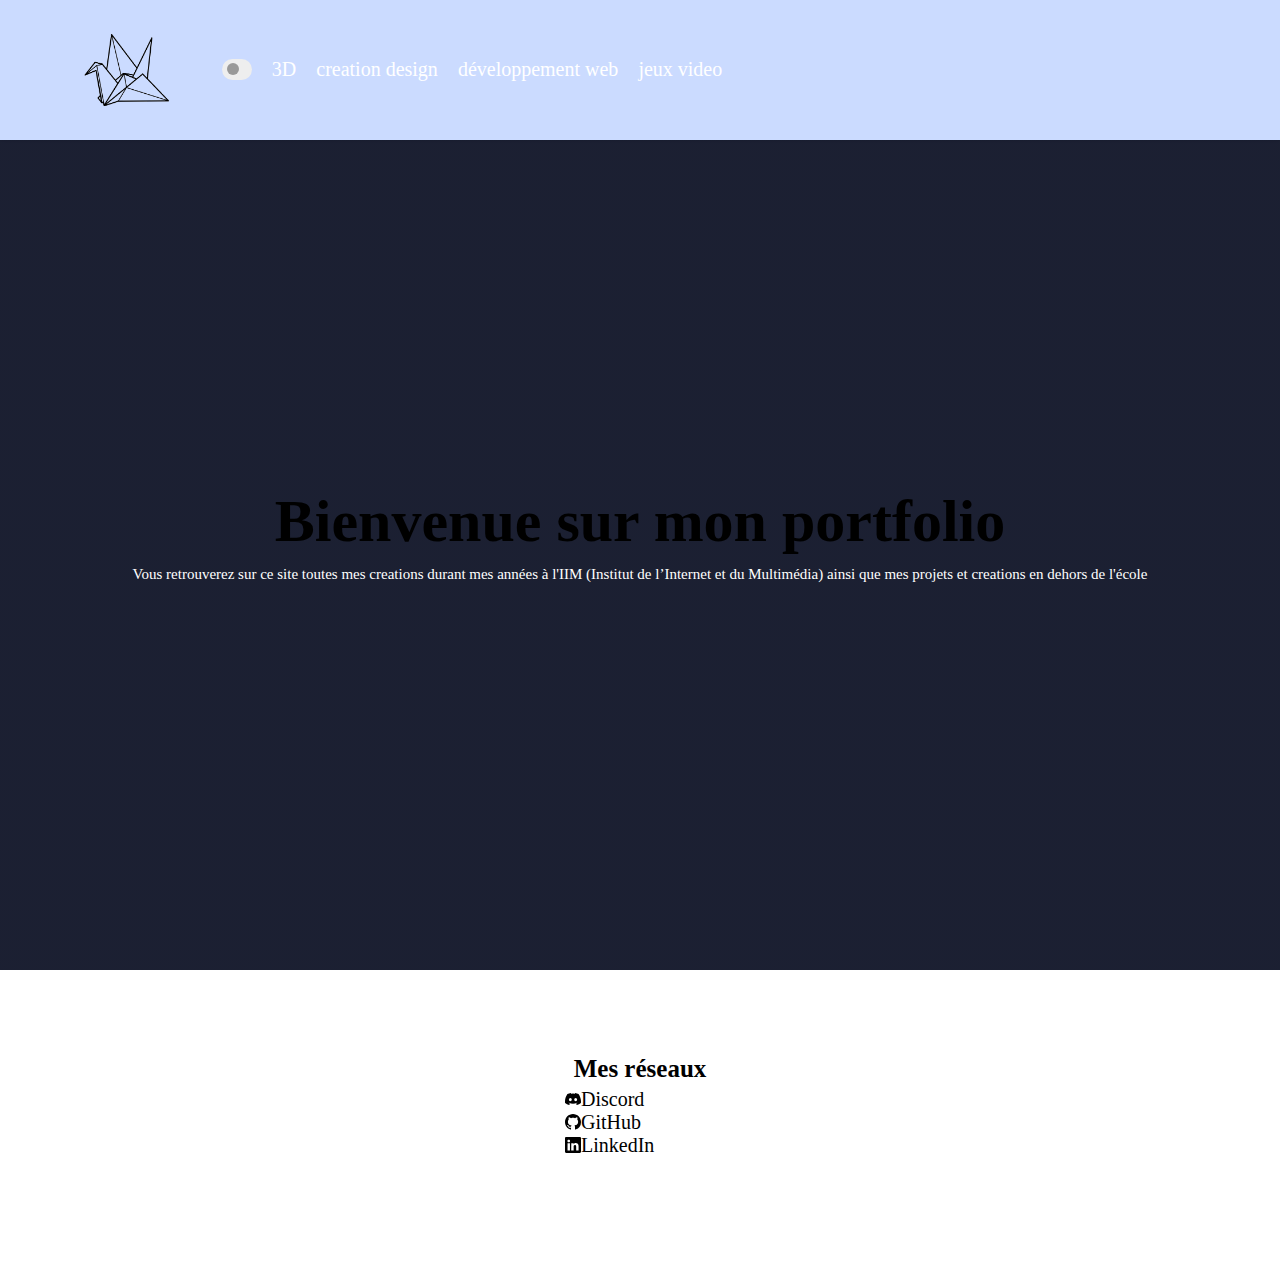
<file: index.html>
<!DOCTYPE html>

<html lang = "fr">
    <head>
        <title>Portfolio</title>
        <meta charset = "UTF-8">
        <meta http-equiv = "X-UA-Compatible" content = "IE = edge">
        <meta name = "viewport" content = "width = device-width, initial-scale = 1.0">
        <!-- CSS only -->
        <link href = "https://cdn.jsdelivr.net/npm/bootstrap@5.2.2/dist/css/bootstrap.min.css" rel = "stylesheet" integrity = "sha384-Zenh87qX5JnK2Jl0vWa8Ck2rdkQ2Bzep5IDxbcnCeuOxjzrPF/et3URy9Bv1WTRi" crossorigin = "anonymous">
        <link href = "style.css" rel = "stylesheet" type = "text/css" />
    </head>

    <body class="light-theme">
        <header>
          <nav>
            <a href="index.html">
                <img src="images/logo.png">
            </a>

            <ul>
              <li>
                <label class="switch">
                  <i class="fas fa-adjust"></i>
                  <div>
                    <input type="checkbox" />
                    <span class="slider round"></span>
                  </div>
                </label>
                </li>
                <li><a href = "3d.html">3D</a></li>
                <li><a href = "creaDesign.html">creation design</a></li>
                <li><a href = "devWeb.html">développement web</a></li>
                <li><a href = "jeuxVideo.html">jeux video</a></li>
            </ul>
          </nav>
        </header>
        <main>
            <div class = "text-box">
                <h1>Bienvenue sur mon portfolio</h1>
                <p>Vous retrouverez sur ce site toutes mes creations durant mes années à l'IIM (Institut de l’Internet et du Multimédia) ainsi que mes projets et creations en dehors de l'école </p>
            </div>
        </main>

        <section class = "footer">
            <div class = "footer-content">
                <div class = "bloc footer-medias">
                    <h3>Mes réseaux</h3>
                    <ul class = "list-medias">
                        <li>
                            <a href = "">
                                <svg xmlns = "http://www.w3.org/2000/svg" width = "16" height = "16" fill = "currentColor" class = "bi bi-discord" viewBox = "0 0 16 16">
                                    <path d = "M13.545 2.907a13.227 13.227 0 0 0-3.257-1.011.05.05 0 0 0-.052.025c-.141.25-.297.577-.406.833a12.19 12.19 0 0 0-3.658 0 8.258 8.258 0 0 0-.412-.833.051.051 0 0 0-.052-.025c-1.125.194-2.22.534-3.257 1.011a.041.041 0 0 0-.021.018C.356 6.024-.213 9.047.066 12.032c.001.014.01.028.021.037a13.276 13.276 0 0 0 3.995 2.02.05.05 0 0 0 .056-.019c.308-.42.582-.863.818-1.329a.05.05 0 0 0-.01-.059.051.051 0 0 0-.018-.011 8.875 8.875 0 0 1-1.248-.595.05.05 0 0 1-.02-.066.051.051 0 0 1 .015-.019c.084-.063.168-.129.248-.195a.05.05 0 0 1 .051-.007c2.619 1.196 5.454 1.196 8.041 0a.052.052 0 0 1 .053.007c.08.066.164.132.248.195a.051.051 0 0 1-.004.085 8.254 8.254 0 0 1-1.249.594.05.05 0 0 0-.03.03.052.052 0 0 0 .003.041c.24.465.515.909.817 1.329a.05.05 0 0 0 .056.019 13.235 13.235 0 0 0 4.001-2.02.049.049 0 0 0 .021-.037c.334-3.451-.559-6.449-2.366-9.106a.034.034 0 0 0-.02-.019Zm-8.198 7.307c-.789 0-1.438-.724-1.438-1.612 0-.889.637-1.613 1.438-1.613.807 0 1.45.73 1.438 1.613 0 .888-.637 1.612-1.438 1.612Zm5.316 0c-.788 0-1.438-.724-1.438-1.612 0-.889.637-1.613 1.438-1.613.807 0 1.451.73 1.438 1.613 0 .888-.631 1.612-1.438 1.612Z"/>
                                </svg> Discord
                            </a>
                        </li>
                        <li>
                            <a href = "">
                                <svg xmlns = "http://www.w3.org/2000/svg" width = "16" height = "16" fill = "currentColor" class = "bi bi-github" viewBox = "0 0 16 16">
                                    <path d = "M8 0C3.58 0 0 3.58 0 8c0 3.54 2.29 6.53 5.47 7.59.4.07.55-.17.55-.38 0-.19-.01-.82-.01-1.49-2.01.37-2.53-.49-2.69-.94-.09-.23-.48-.94-.82-1.13-.28-.15-.68-.52-.01-.53.63-.01 1.08.58 1.23.82.72 1.21 1.87.87 2.33.66.07-.52.28-.87.51-1.07-1.78-.2-3.64-.89-3.64-3.95 0-.87.31-1.59.82-2.15-.08-.2-.36-1.02.08-2.12 0 0 .67-.21 2.2.82.64-.18 1.32-.27 2-.27.68 0 1.36.09 2 .27 1.53-1.04 2.2-.82 2.2-.82.44 1.1.16 1.92.08 2.12.51.56.82 1.27.82 2.15 0 3.07-1.87 3.75-3.65 3.95.29.25.54.73.54 1.48 0 1.07-.01 1.93-.01 2.2 0 .21.15.46.55.38A8.012 8.012 0 0 0 16 8c0-4.42-3.58-8-8-8z"/>
                                </svg> GitHub
                            </a>
                        </li>
                        <li>
                            <a href = "https://www.linkedin.com/in/andy-wu-65917524b/">
                                <svg xmlns = "http://www.w3.org/2000/svg" width = "16" height = "16" fill = "currentColor" class = "bi bi-linkedin" viewBox = "0 0 16 16">
                                    <path d = "M0 1.146C0 .513.526 0 1.175 0h13.65C15.474 0 16 .513 16 1.146v13.708c0 .633-.526 1.146-1.175 1.146H1.175C.526 16 0 15.487 0 14.854V1.146zm4.943 12.248V6.169H2.542v7.225h2.401zm-1.2-8.212c.837 0 1.358-.554 1.358-1.248-.015-.709-.52-1.248-1.342-1.248-.822 0-1.359.54-1.359 1.248 0 .694.521 1.248 1.327 1.248h.016zm4.908 8.212V9.359c0-.216.016-.432.08-.586.173-.431.568-.878 1.232-.878.869 0 1.216.662 1.216 1.634v3.865h2.401V9.25c0-2.22-1.184-3.252-2.764-3.252-1.274 0-1.845.7-2.165 1.193v.025h-.016a5.54 5.54 0 0 1 .016-.025V6.169h-2.4c.03.678 0 7.225 0 7.225h2.4z"/>
                                </svg> LinkedIn
                            </a>
                        </li>
                    </ul>
                </div>
            </div>
        </section>
        <button onclick="topFunction()" id="myBtn", title="top">top</button>

        <script src="script.js"></script>
    </body>
</html>
</file>
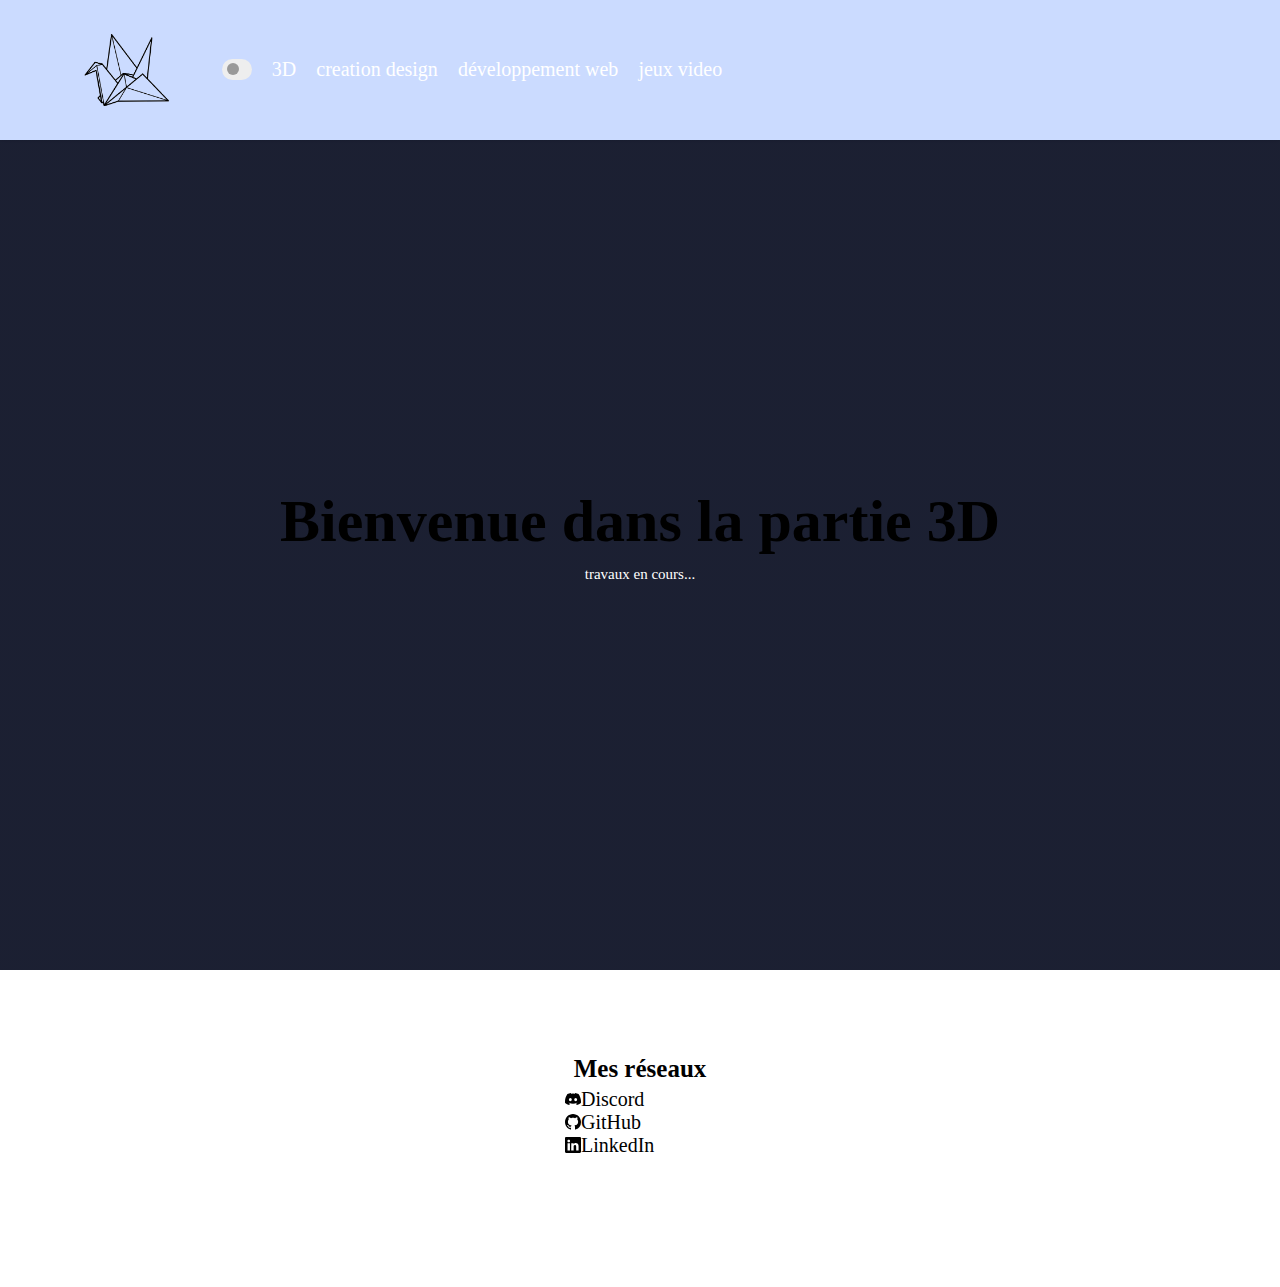
<file: 3d.html>
<!DOCTYPE html>

<html lang = "fr">
    <head>
        <title>Portfolio</title>
        <meta charset = "UTF-8">
        <meta http-equiv = "X-UA-Compatible" content = "IE = edge">
        <meta name = "viewport" content = "width = device-width, initial-scale = 1.0">
        <!-- CSS only -->
        <link href = "https://cdn.jsdelivr.net/npm/bootstrap@5.2.2/dist/css/bootstrap.min.css" rel = "stylesheet" integrity = "sha384-Zenh87qX5JnK2Jl0vWa8Ck2rdkQ2Bzep5IDxbcnCeuOxjzrPF/et3URy9Bv1WTRi" crossorigin = "anonymous">
        <link href = "style.css" rel = "stylesheet" type = "text/css" />
    </head>

    <body class="light-theme">
        <header>
          <nav>
            <a href="index.html">
                <img src="images/logo.png">
            </a>

            <ul>
              <li>
                <label class="switch">
                  <i class="fas fa-adjust"></i>
                  <div>
                    <input type="checkbox" />
                    <span class="slider round"></span>
                  </div>
                </label>
                </li>
                <li><a href = "3d.html">3D</a></li>
                <li><a href = "creaDesign.html">creation design</a></li>
                <li><a href = "devWeb.html">développement web</a></li>
                <li><a href = "jeuxVideo.html">jeux video</a></li>
            </ul>
          </nav>
        </header>
        <main>
            <div class = "text-box">
                <h1>Bienvenue dans la partie 3D</h1>
                <p>travaux en cours... </p>
            </div>
        </main>
        
        <section class = "footer">
            <div class = "footer-content">
                <div class = "bloc footer-medias">
                    <h3>Mes réseaux</h3>
                    <ul class = "list-medias">
                        <li>
                            <a href = "">
                                <svg xmlns = "http://www.w3.org/2000/svg" width = "16" height = "16" fill = "currentColor" class = "bi bi-discord" viewBox = "0 0 16 16">
                                    <path d = "M13.545 2.907a13.227 13.227 0 0 0-3.257-1.011.05.05 0 0 0-.052.025c-.141.25-.297.577-.406.833a12.19 12.19 0 0 0-3.658 0 8.258 8.258 0 0 0-.412-.833.051.051 0 0 0-.052-.025c-1.125.194-2.22.534-3.257 1.011a.041.041 0 0 0-.021.018C.356 6.024-.213 9.047.066 12.032c.001.014.01.028.021.037a13.276 13.276 0 0 0 3.995 2.02.05.05 0 0 0 .056-.019c.308-.42.582-.863.818-1.329a.05.05 0 0 0-.01-.059.051.051 0 0 0-.018-.011 8.875 8.875 0 0 1-1.248-.595.05.05 0 0 1-.02-.066.051.051 0 0 1 .015-.019c.084-.063.168-.129.248-.195a.05.05 0 0 1 .051-.007c2.619 1.196 5.454 1.196 8.041 0a.052.052 0 0 1 .053.007c.08.066.164.132.248.195a.051.051 0 0 1-.004.085 8.254 8.254 0 0 1-1.249.594.05.05 0 0 0-.03.03.052.052 0 0 0 .003.041c.24.465.515.909.817 1.329a.05.05 0 0 0 .056.019 13.235 13.235 0 0 0 4.001-2.02.049.049 0 0 0 .021-.037c.334-3.451-.559-6.449-2.366-9.106a.034.034 0 0 0-.02-.019Zm-8.198 7.307c-.789 0-1.438-.724-1.438-1.612 0-.889.637-1.613 1.438-1.613.807 0 1.45.73 1.438 1.613 0 .888-.637 1.612-1.438 1.612Zm5.316 0c-.788 0-1.438-.724-1.438-1.612 0-.889.637-1.613 1.438-1.613.807 0 1.451.73 1.438 1.613 0 .888-.631 1.612-1.438 1.612Z"/>
                                </svg> Discord
                            </a>
                        </li>
                        <li>
                            <a href = "">
                                <svg xmlns = "http://www.w3.org/2000/svg" width = "16" height = "16" fill = "currentColor" class = "bi bi-github" viewBox = "0 0 16 16">
                                    <path d = "M8 0C3.58 0 0 3.58 0 8c0 3.54 2.29 6.53 5.47 7.59.4.07.55-.17.55-.38 0-.19-.01-.82-.01-1.49-2.01.37-2.53-.49-2.69-.94-.09-.23-.48-.94-.82-1.13-.28-.15-.68-.52-.01-.53.63-.01 1.08.58 1.23.82.72 1.21 1.87.87 2.33.66.07-.52.28-.87.51-1.07-1.78-.2-3.64-.89-3.64-3.95 0-.87.31-1.59.82-2.15-.08-.2-.36-1.02.08-2.12 0 0 .67-.21 2.2.82.64-.18 1.32-.27 2-.27.68 0 1.36.09 2 .27 1.53-1.04 2.2-.82 2.2-.82.44 1.1.16 1.92.08 2.12.51.56.82 1.27.82 2.15 0 3.07-1.87 3.75-3.65 3.95.29.25.54.73.54 1.48 0 1.07-.01 1.93-.01 2.2 0 .21.15.46.55.38A8.012 8.012 0 0 0 16 8c0-4.42-3.58-8-8-8z"/>
                                </svg> GitHub
                            </a>
                        </li>
                        <li>
                            <a href = "https://www.linkedin.com/in/andy-wu-65917524b/">
                                <svg xmlns = "http://www.w3.org/2000/svg" width = "16" height = "16" fill = "currentColor" class = "bi bi-linkedin" viewBox = "0 0 16 16">
                                    <path d = "M0 1.146C0 .513.526 0 1.175 0h13.65C15.474 0 16 .513 16 1.146v13.708c0 .633-.526 1.146-1.175 1.146H1.175C.526 16 0 15.487 0 14.854V1.146zm4.943 12.248V6.169H2.542v7.225h2.401zm-1.2-8.212c.837 0 1.358-.554 1.358-1.248-.015-.709-.52-1.248-1.342-1.248-.822 0-1.359.54-1.359 1.248 0 .694.521 1.248 1.327 1.248h.016zm4.908 8.212V9.359c0-.216.016-.432.08-.586.173-.431.568-.878 1.232-.878.869 0 1.216.662 1.216 1.634v3.865h2.401V9.25c0-2.22-1.184-3.252-2.764-3.252-1.274 0-1.845.7-2.165 1.193v.025h-.016a5.54 5.54 0 0 1 .016-.025V6.169h-2.4c.03.678 0 7.225 0 7.225h2.4z"/>
                                </svg> LinkedIn
                            </a>
                        </li>
                    </ul>
                </div>
            </div>
        </section>
        <button onclick="topFunction()" id="myBtn">top</button>
        
        <script src="script.js"></script>
    </body>
</html>
</file>
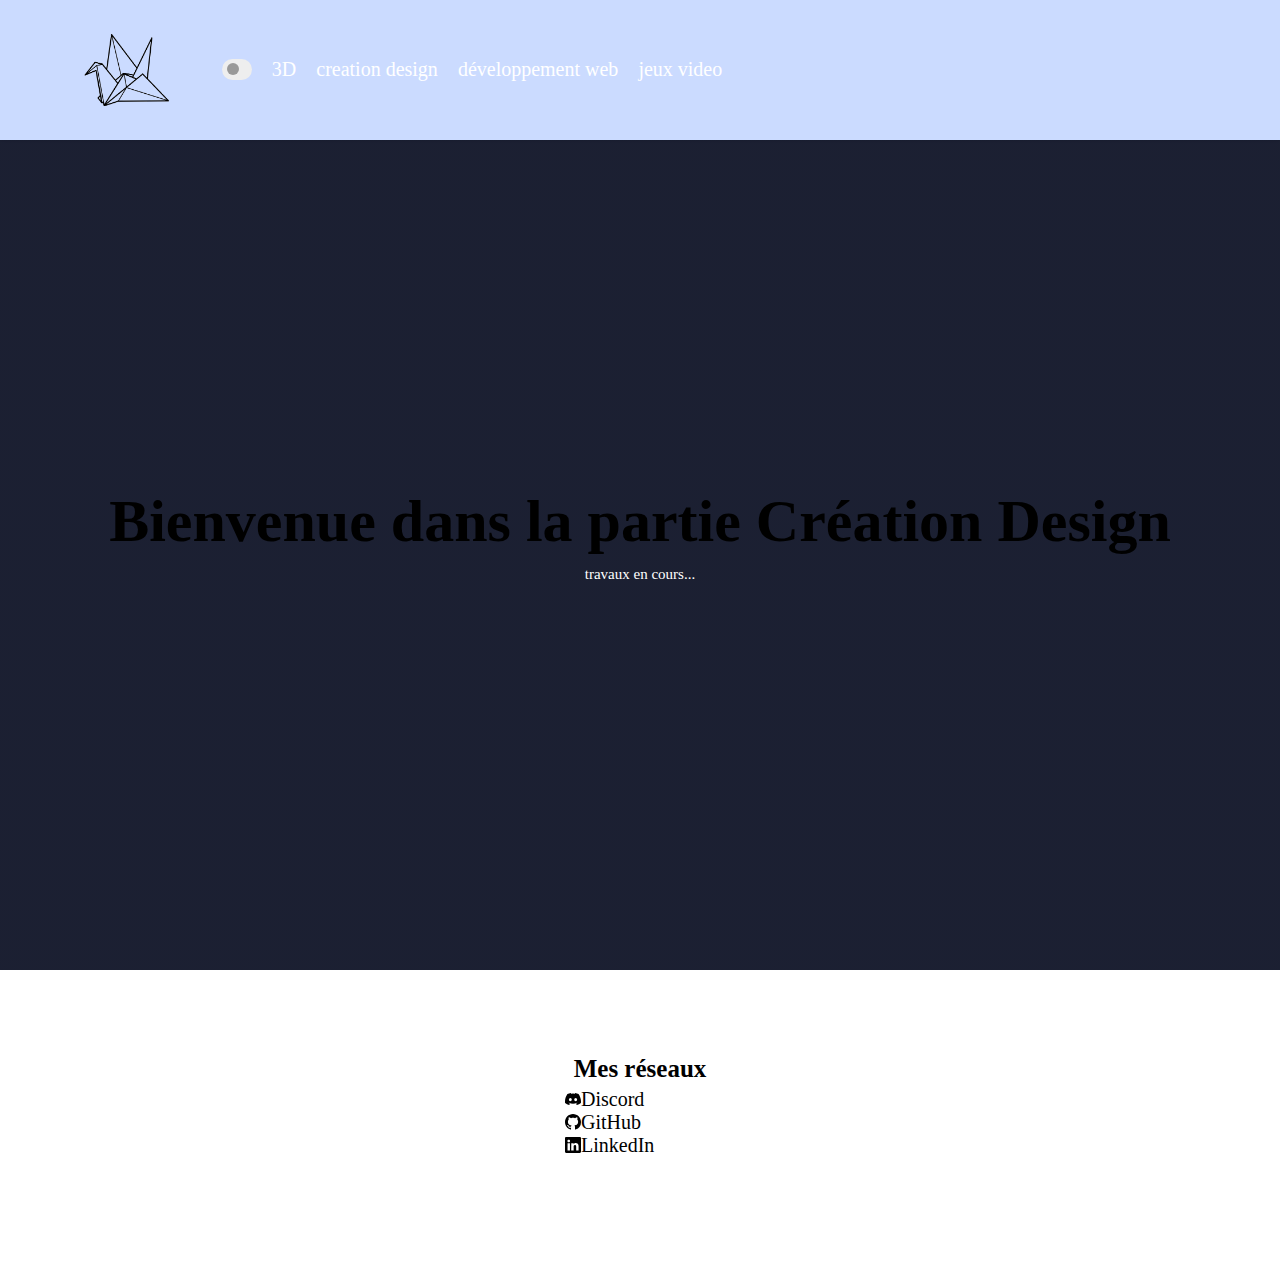
<file: creaDesign.html>
<!DOCTYPE html>

<html lang = "fr">
    <head>
        <title>Portfolio</title>
        <meta charset = "UTF-8">
        <meta http-equiv = "X-UA-Compatible" content = "IE = edge">
        <meta name = "viewport" content = "width = device-width, initial-scale = 1.0">
        <!-- CSS only -->
        <link href = "https://cdn.jsdelivr.net/npm/bootstrap@5.2.2/dist/css/bootstrap.min.css" rel = "stylesheet" integrity = "sha384-Zenh87qX5JnK2Jl0vWa8Ck2rdkQ2Bzep5IDxbcnCeuOxjzrPF/et3URy9Bv1WTRi" crossorigin = "anonymous">
        <link href = "style.css" rel = "stylesheet" type = "text/css" />
    </head>

    <body class="light-theme">
        <header>
          <nav>
            <a href="index.html">
                <img src="images/logo.png">
            </a>

            <ul>
              <li>
                <label class="switch">
                  <i class="fas fa-adjust"></i>
                  <div>
                    <input type="checkbox" />
                    <span class="slider round"></span>
                  </div>
                </label>
                </li>
                <li><a href = "3d.html">3D</a></li>
                <li><a href = "creaDesign.html">creation design</a></li>
                <li><a href = "devWeb.html">développement web</a></li>
                <li><a href = "jeuxVideo.html">jeux video</a></li>
            </ul>
          </nav>
        </header>
        <main>
            <div class = "text-box">
                <h1>Bienvenue dans la partie Création Design</h1>
                <p>travaux en cours... </p>
            </div>
        </main>
        
        <section class = "footer">
            <div class = "footer-content">
                <div class = "bloc footer-medias">
                    <h3>Mes réseaux</h3>
                    <ul class = "list-medias">
                        <li>
                            <a href = "">
                                <svg xmlns = "http://www.w3.org/2000/svg" width = "16" height = "16" fill = "currentColor" class = "bi bi-discord" viewBox = "0 0 16 16">
                                    <path d = "M13.545 2.907a13.227 13.227 0 0 0-3.257-1.011.05.05 0 0 0-.052.025c-.141.25-.297.577-.406.833a12.19 12.19 0 0 0-3.658 0 8.258 8.258 0 0 0-.412-.833.051.051 0 0 0-.052-.025c-1.125.194-2.22.534-3.257 1.011a.041.041 0 0 0-.021.018C.356 6.024-.213 9.047.066 12.032c.001.014.01.028.021.037a13.276 13.276 0 0 0 3.995 2.02.05.05 0 0 0 .056-.019c.308-.42.582-.863.818-1.329a.05.05 0 0 0-.01-.059.051.051 0 0 0-.018-.011 8.875 8.875 0 0 1-1.248-.595.05.05 0 0 1-.02-.066.051.051 0 0 1 .015-.019c.084-.063.168-.129.248-.195a.05.05 0 0 1 .051-.007c2.619 1.196 5.454 1.196 8.041 0a.052.052 0 0 1 .053.007c.08.066.164.132.248.195a.051.051 0 0 1-.004.085 8.254 8.254 0 0 1-1.249.594.05.05 0 0 0-.03.03.052.052 0 0 0 .003.041c.24.465.515.909.817 1.329a.05.05 0 0 0 .056.019 13.235 13.235 0 0 0 4.001-2.02.049.049 0 0 0 .021-.037c.334-3.451-.559-6.449-2.366-9.106a.034.034 0 0 0-.02-.019Zm-8.198 7.307c-.789 0-1.438-.724-1.438-1.612 0-.889.637-1.613 1.438-1.613.807 0 1.45.73 1.438 1.613 0 .888-.637 1.612-1.438 1.612Zm5.316 0c-.788 0-1.438-.724-1.438-1.612 0-.889.637-1.613 1.438-1.613.807 0 1.451.73 1.438 1.613 0 .888-.631 1.612-1.438 1.612Z"/>
                                </svg> Discord
                            </a>
                        </li>
                        <li>
                            <a href = "">
                                <svg xmlns = "http://www.w3.org/2000/svg" width = "16" height = "16" fill = "currentColor" class = "bi bi-github" viewBox = "0 0 16 16">
                                    <path d = "M8 0C3.58 0 0 3.58 0 8c0 3.54 2.29 6.53 5.47 7.59.4.07.55-.17.55-.38 0-.19-.01-.82-.01-1.49-2.01.37-2.53-.49-2.69-.94-.09-.23-.48-.94-.82-1.13-.28-.15-.68-.52-.01-.53.63-.01 1.08.58 1.23.82.72 1.21 1.87.87 2.33.66.07-.52.28-.87.51-1.07-1.78-.2-3.64-.89-3.64-3.95 0-.87.31-1.59.82-2.15-.08-.2-.36-1.02.08-2.12 0 0 .67-.21 2.2.82.64-.18 1.32-.27 2-.27.68 0 1.36.09 2 .27 1.53-1.04 2.2-.82 2.2-.82.44 1.1.16 1.92.08 2.12.51.56.82 1.27.82 2.15 0 3.07-1.87 3.75-3.65 3.95.29.25.54.73.54 1.48 0 1.07-.01 1.93-.01 2.2 0 .21.15.46.55.38A8.012 8.012 0 0 0 16 8c0-4.42-3.58-8-8-8z"/>
                                </svg> GitHub
                            </a>
                        </li>
                        <li>
                            <a href = "https://www.linkedin.com/in/andy-wu-65917524b/">
                                <svg xmlns = "http://www.w3.org/2000/svg" width = "16" height = "16" fill = "currentColor" class = "bi bi-linkedin" viewBox = "0 0 16 16">
                                    <path d = "M0 1.146C0 .513.526 0 1.175 0h13.65C15.474 0 16 .513 16 1.146v13.708c0 .633-.526 1.146-1.175 1.146H1.175C.526 16 0 15.487 0 14.854V1.146zm4.943 12.248V6.169H2.542v7.225h2.401zm-1.2-8.212c.837 0 1.358-.554 1.358-1.248-.015-.709-.52-1.248-1.342-1.248-.822 0-1.359.54-1.359 1.248 0 .694.521 1.248 1.327 1.248h.016zm4.908 8.212V9.359c0-.216.016-.432.08-.586.173-.431.568-.878 1.232-.878.869 0 1.216.662 1.216 1.634v3.865h2.401V9.25c0-2.22-1.184-3.252-2.764-3.252-1.274 0-1.845.7-2.165 1.193v.025h-.016a5.54 5.54 0 0 1 .016-.025V6.169h-2.4c.03.678 0 7.225 0 7.225h2.4z"/>
                                </svg> LinkedIn
                            </a>
                        </li>
                    </ul>
                </div>
            </div>
        </section>
        <button onclick="topFunction()" id="myBtn">top</button>
        
        <script src="script.js"></script>
    </body>
</html>
</file>
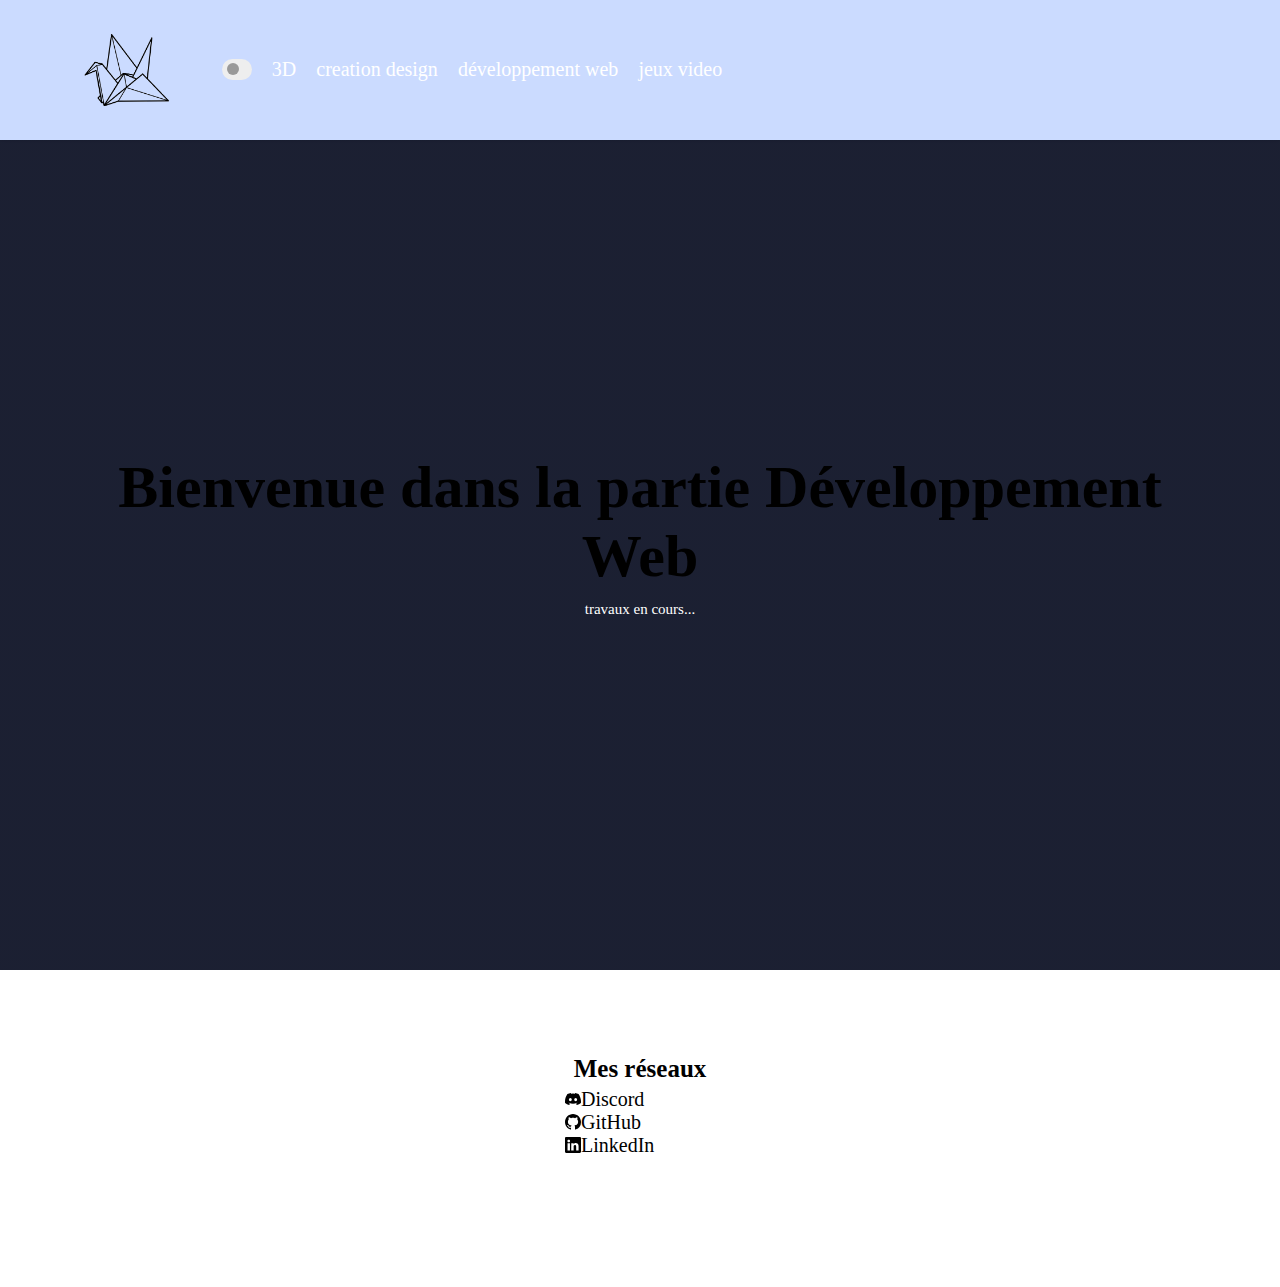
<file: devWeb.html>
<!DOCTYPE html>

<html lang = "fr">
    <head>
        <title>Portfolio</title>
        <meta charset = "UTF-8">
        <meta http-equiv = "X-UA-Compatible" content = "IE = edge">
        <meta name = "viewport" content = "width = device-width, initial-scale = 1.0">
        <!-- CSS only -->
        <link href = "https://cdn.jsdelivr.net/npm/bootstrap@5.2.2/dist/css/bootstrap.min.css" rel = "stylesheet" integrity = "sha384-Zenh87qX5JnK2Jl0vWa8Ck2rdkQ2Bzep5IDxbcnCeuOxjzrPF/et3URy9Bv1WTRi" crossorigin = "anonymous">
        <link href = "style.css" rel = "stylesheet" type = "text/css" />
    </head>

    <body class="light-theme">
        <header>
          <nav>
            <a href="index.html">
                <img src="images/logo.png">
            </a>

            <ul>
              <li>
                <label class="switch">
                  <i class="fas fa-adjust"></i>
                  <div>
                    <input type="checkbox" />
                    <span class="slider round"></span>
                  </div>
                </label>
                </li>
                <li><a href = "3d.html">3D</a></li>
                <li><a href = "creaDesign.html">creation design</a></li>
                <li><a href = "devWeb.html">développement web</a></li>
                <li><a href = "jeuxVideo.html">jeux video</a></li>
            </ul>
          </nav>
        </header>
        <main>
            <div class = "text-box">
                <h1>Bienvenue dans la partie Développement Web</h1>
                <p>travaux en cours... </p>
            </div>
        </main>
        
        <section class = "footer">
            <div class = "footer-content">
                <div class = "bloc footer-medias">
                    <h3>Mes réseaux</h3>
                    <ul class = "list-medias">
                        <li>
                            <a href = "">
                                <svg xmlns = "http://www.w3.org/2000/svg" width = "16" height = "16" fill = "currentColor" class = "bi bi-discord" viewBox = "0 0 16 16">
                                    <path d = "M13.545 2.907a13.227 13.227 0 0 0-3.257-1.011.05.05 0 0 0-.052.025c-.141.25-.297.577-.406.833a12.19 12.19 0 0 0-3.658 0 8.258 8.258 0 0 0-.412-.833.051.051 0 0 0-.052-.025c-1.125.194-2.22.534-3.257 1.011a.041.041 0 0 0-.021.018C.356 6.024-.213 9.047.066 12.032c.001.014.01.028.021.037a13.276 13.276 0 0 0 3.995 2.02.05.05 0 0 0 .056-.019c.308-.42.582-.863.818-1.329a.05.05 0 0 0-.01-.059.051.051 0 0 0-.018-.011 8.875 8.875 0 0 1-1.248-.595.05.05 0 0 1-.02-.066.051.051 0 0 1 .015-.019c.084-.063.168-.129.248-.195a.05.05 0 0 1 .051-.007c2.619 1.196 5.454 1.196 8.041 0a.052.052 0 0 1 .053.007c.08.066.164.132.248.195a.051.051 0 0 1-.004.085 8.254 8.254 0 0 1-1.249.594.05.05 0 0 0-.03.03.052.052 0 0 0 .003.041c.24.465.515.909.817 1.329a.05.05 0 0 0 .056.019 13.235 13.235 0 0 0 4.001-2.02.049.049 0 0 0 .021-.037c.334-3.451-.559-6.449-2.366-9.106a.034.034 0 0 0-.02-.019Zm-8.198 7.307c-.789 0-1.438-.724-1.438-1.612 0-.889.637-1.613 1.438-1.613.807 0 1.45.73 1.438 1.613 0 .888-.637 1.612-1.438 1.612Zm5.316 0c-.788 0-1.438-.724-1.438-1.612 0-.889.637-1.613 1.438-1.613.807 0 1.451.73 1.438 1.613 0 .888-.631 1.612-1.438 1.612Z"/>
                                </svg> Discord
                            </a>
                        </li>
                        <li>
                            <a href = "">
                                <svg xmlns = "http://www.w3.org/2000/svg" width = "16" height = "16" fill = "currentColor" class = "bi bi-github" viewBox = "0 0 16 16">
                                    <path d = "M8 0C3.58 0 0 3.58 0 8c0 3.54 2.29 6.53 5.47 7.59.4.07.55-.17.55-.38 0-.19-.01-.82-.01-1.49-2.01.37-2.53-.49-2.69-.94-.09-.23-.48-.94-.82-1.13-.28-.15-.68-.52-.01-.53.63-.01 1.08.58 1.23.82.72 1.21 1.87.87 2.33.66.07-.52.28-.87.51-1.07-1.78-.2-3.64-.89-3.64-3.95 0-.87.31-1.59.82-2.15-.08-.2-.36-1.02.08-2.12 0 0 .67-.21 2.2.82.64-.18 1.32-.27 2-.27.68 0 1.36.09 2 .27 1.53-1.04 2.2-.82 2.2-.82.44 1.1.16 1.92.08 2.12.51.56.82 1.27.82 2.15 0 3.07-1.87 3.75-3.65 3.95.29.25.54.73.54 1.48 0 1.07-.01 1.93-.01 2.2 0 .21.15.46.55.38A8.012 8.012 0 0 0 16 8c0-4.42-3.58-8-8-8z"/>
                                </svg> GitHub
                            </a>
                        </li>
                        <li>
                            <a href = "https://www.linkedin.com/in/andy-wu-65917524b/">
                                <svg xmlns = "http://www.w3.org/2000/svg" width = "16" height = "16" fill = "currentColor" class = "bi bi-linkedin" viewBox = "0 0 16 16">
                                    <path d = "M0 1.146C0 .513.526 0 1.175 0h13.65C15.474 0 16 .513 16 1.146v13.708c0 .633-.526 1.146-1.175 1.146H1.175C.526 16 0 15.487 0 14.854V1.146zm4.943 12.248V6.169H2.542v7.225h2.401zm-1.2-8.212c.837 0 1.358-.554 1.358-1.248-.015-.709-.52-1.248-1.342-1.248-.822 0-1.359.54-1.359 1.248 0 .694.521 1.248 1.327 1.248h.016zm4.908 8.212V9.359c0-.216.016-.432.08-.586.173-.431.568-.878 1.232-.878.869 0 1.216.662 1.216 1.634v3.865h2.401V9.25c0-2.22-1.184-3.252-2.764-3.252-1.274 0-1.845.7-2.165 1.193v.025h-.016a5.54 5.54 0 0 1 .016-.025V6.169h-2.4c.03.678 0 7.225 0 7.225h2.4z"/>
                                </svg> LinkedIn
                            </a>
                        </li>
                    </ul>
                </div>
            </div>
        </section>
        <button onclick="topFunction()" id="myBtn">top</button>

        <script src="script.js"></script>
    </body>
</html>
</file>
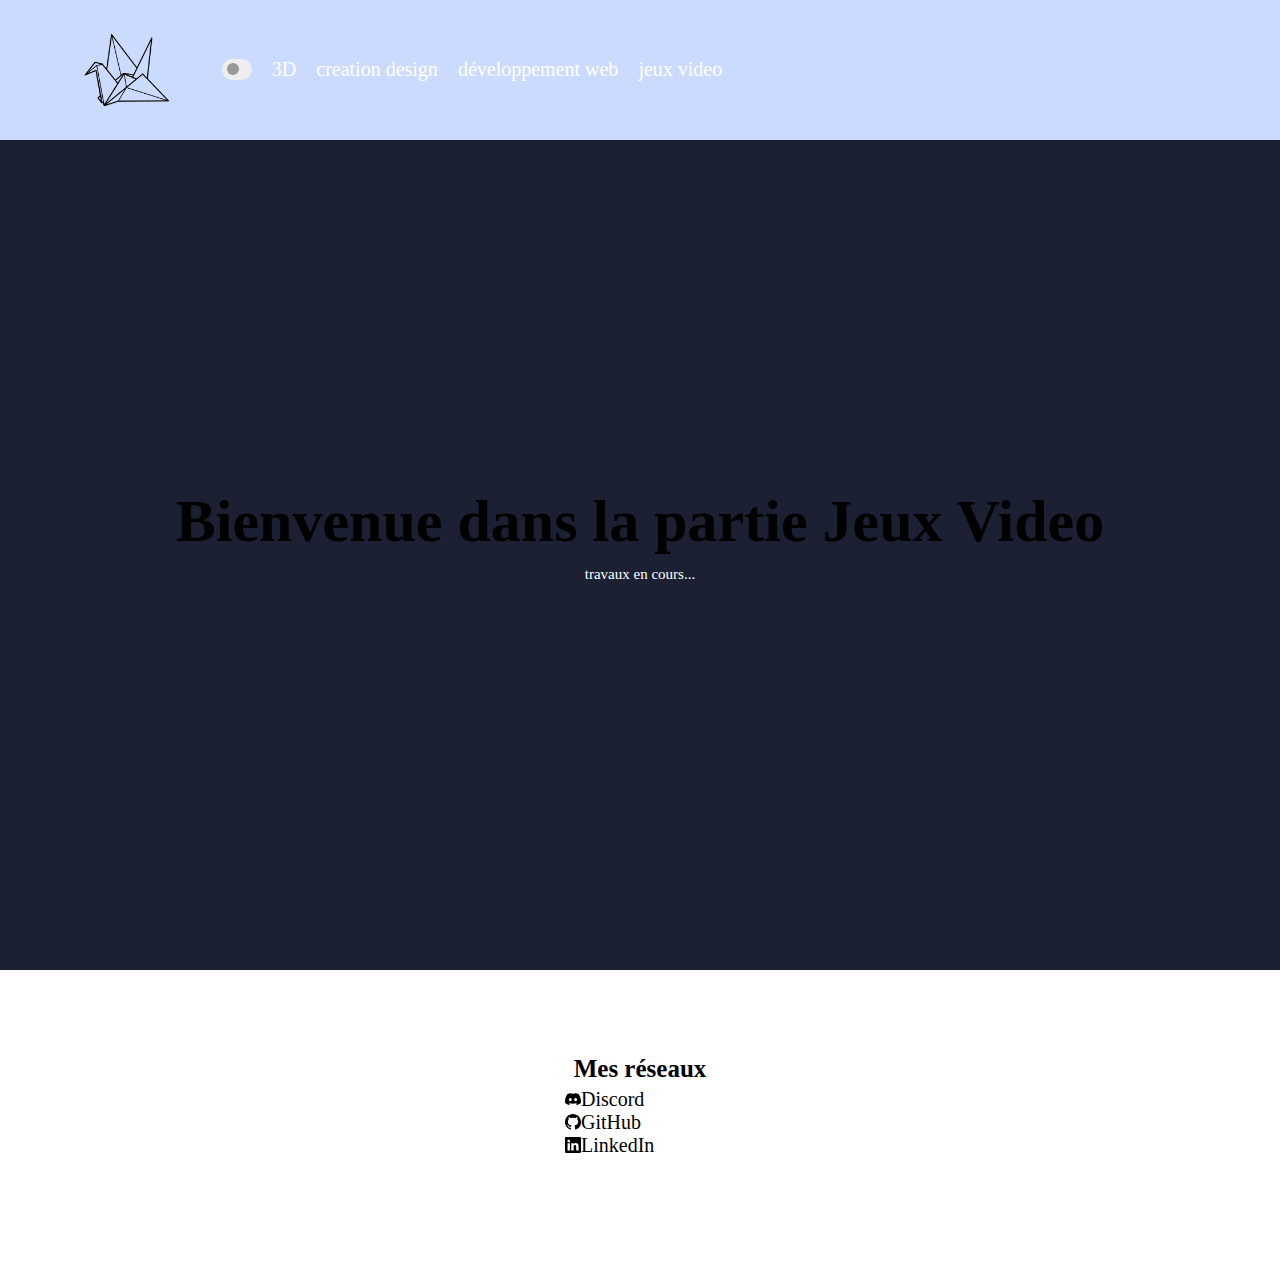
<file: jeuxVideo.html>
<!DOCTYPE html>

<html lang = "fr">
    <head>
        <title>Portfolio</title>
        <meta charset = "UTF-8">
        <meta http-equiv = "X-UA-Compatible" content = "IE = edge">
        <meta name = "viewport" content = "width = device-width, initial-scale = 1.0">
        <!-- CSS only -->
        <link href = "https://cdn.jsdelivr.net/npm/bootstrap@5.2.2/dist/css/bootstrap.min.css" rel = "stylesheet" integrity = "sha384-Zenh87qX5JnK2Jl0vWa8Ck2rdkQ2Bzep5IDxbcnCeuOxjzrPF/et3URy9Bv1WTRi" crossorigin = "anonymous">
        <link href = "style.css" rel = "stylesheet" type = "text/css" />
    </head>

    <body class="light-theme">
        <header>
          <nav>
            <a href="index.html">
                <img src="images/logo.png">
            </a>

            <ul>
              <li>
                <label class="switch">
                  <i class="fas fa-adjust"></i>
                  <div>
                    <input type="checkbox" />
                    <span class="slider round"></span>
                  </div>
                </label>
                </li>
                <li><a href = "3d.html">3D</a></li>
                <li><a href = "creaDesign.html">creation design</a></li>
                <li><a href = "devWeb.html">développement web</a></li>
                <li><a href = "jeuxVideo.html">jeux video</a></li>
            </ul>
          </nav>
        </header>
        <main>
            <div class = "text-box">
                <h1>Bienvenue dans la partie Jeux Video</h1>
                <p>travaux en cours... </p>
            </div>
        </main>

        <section class = "footer">
            <div class = "footer-content">
                <div class = "bloc footer-medias">
                    <h3>Mes réseaux</h3>
                    <ul class = "list-medias">
                        <li>
                            <a href = "">
                                <svg xmlns = "http://www.w3.org/2000/svg" width = "16" height = "16" fill = "currentColor" class = "bi bi-discord" viewBox = "0 0 16 16">
                                    <path d = "M13.545 2.907a13.227 13.227 0 0 0-3.257-1.011.05.05 0 0 0-.052.025c-.141.25-.297.577-.406.833a12.19 12.19 0 0 0-3.658 0 8.258 8.258 0 0 0-.412-.833.051.051 0 0 0-.052-.025c-1.125.194-2.22.534-3.257 1.011a.041.041 0 0 0-.021.018C.356 6.024-.213 9.047.066 12.032c.001.014.01.028.021.037a13.276 13.276 0 0 0 3.995 2.02.05.05 0 0 0 .056-.019c.308-.42.582-.863.818-1.329a.05.05 0 0 0-.01-.059.051.051 0 0 0-.018-.011 8.875 8.875 0 0 1-1.248-.595.05.05 0 0 1-.02-.066.051.051 0 0 1 .015-.019c.084-.063.168-.129.248-.195a.05.05 0 0 1 .051-.007c2.619 1.196 5.454 1.196 8.041 0a.052.052 0 0 1 .053.007c.08.066.164.132.248.195a.051.051 0 0 1-.004.085 8.254 8.254 0 0 1-1.249.594.05.05 0 0 0-.03.03.052.052 0 0 0 .003.041c.24.465.515.909.817 1.329a.05.05 0 0 0 .056.019 13.235 13.235 0 0 0 4.001-2.02.049.049 0 0 0 .021-.037c.334-3.451-.559-6.449-2.366-9.106a.034.034 0 0 0-.02-.019Zm-8.198 7.307c-.789 0-1.438-.724-1.438-1.612 0-.889.637-1.613 1.438-1.613.807 0 1.45.73 1.438 1.613 0 .888-.637 1.612-1.438 1.612Zm5.316 0c-.788 0-1.438-.724-1.438-1.612 0-.889.637-1.613 1.438-1.613.807 0 1.451.73 1.438 1.613 0 .888-.631 1.612-1.438 1.612Z"/>
                                </svg> Discord
                            </a>
                        </li>
                        <li>
                            <a href = "">
                                <svg xmlns = "http://www.w3.org/2000/svg" width = "16" height = "16" fill = "currentColor" class = "bi bi-github" viewBox = "0 0 16 16">
                                    <path d = "M8 0C3.58 0 0 3.58 0 8c0 3.54 2.29 6.53 5.47 7.59.4.07.55-.17.55-.38 0-.19-.01-.82-.01-1.49-2.01.37-2.53-.49-2.69-.94-.09-.23-.48-.94-.82-1.13-.28-.15-.68-.52-.01-.53.63-.01 1.08.58 1.23.82.72 1.21 1.87.87 2.33.66.07-.52.28-.87.51-1.07-1.78-.2-3.64-.89-3.64-3.95 0-.87.31-1.59.82-2.15-.08-.2-.36-1.02.08-2.12 0 0 .67-.21 2.2.82.64-.18 1.32-.27 2-.27.68 0 1.36.09 2 .27 1.53-1.04 2.2-.82 2.2-.82.44 1.1.16 1.92.08 2.12.51.56.82 1.27.82 2.15 0 3.07-1.87 3.75-3.65 3.95.29.25.54.73.54 1.48 0 1.07-.01 1.93-.01 2.2 0 .21.15.46.55.38A8.012 8.012 0 0 0 16 8c0-4.42-3.58-8-8-8z"/>
                                </svg> GitHub
                            </a>
                        </li>
                        <li>
                            <a href = "https://www.linkedin.com/in/andy-wu-65917524b/">
                                <svg xmlns = "http://www.w3.org/2000/svg" width = "16" height = "16" fill = "currentColor" class = "bi bi-linkedin" viewBox = "0 0 16 16">
                                    <path d = "M0 1.146C0 .513.526 0 1.175 0h13.65C15.474 0 16 .513 16 1.146v13.708c0 .633-.526 1.146-1.175 1.146H1.175C.526 16 0 15.487 0 14.854V1.146zm4.943 12.248V6.169H2.542v7.225h2.401zm-1.2-8.212c.837 0 1.358-.554 1.358-1.248-.015-.709-.52-1.248-1.342-1.248-.822 0-1.359.54-1.359 1.248 0 .694.521 1.248 1.327 1.248h.016zm4.908 8.212V9.359c0-.216.016-.432.08-.586.173-.431.568-.878 1.232-.878.869 0 1.216.662 1.216 1.634v3.865h2.401V9.25c0-2.22-1.184-3.252-2.764-3.252-1.274 0-1.845.7-2.165 1.193v.025h-.016a5.54 5.54 0 0 1 .016-.025V6.169h-2.4c.03.678 0 7.225 0 7.225h2.4z"/>
                                </svg> LinkedIn
                            </a>
                        </li>
                    </ul>
                </div>
            </div>
        </section>
        <button onclick="topFunction()" id="myBtn">top</button>
        
        <script src="script.js"></script>
    </body>
</html>
</file>
<file: style.css>
:root {
	--navHeight: 70px;
	--lightBlue: #cbdbff;
	--blue: #b6b6ff;
	--darkGryey: rgba(5,10,30,0.7);
	--lightBlack: #202020;
	--white: #ffffff;
	--black: #000000;
	--grey: #2f2f2f;
}

.light-theme {
	--themeDropDownBg: var(--darkGryey);
	--themeIconBorderColor: var(--lightBlue);
	--navBg: var(--lightBlue);
	--navLinkHoverBg: var(--blue);
	--mainBg: var(--darkGryey);
	--fontColor: var(--black);
}
  
.dark-mode {
	--themeDropDownBg: var(--grey);
	--themeIconBorderColor: var(--lightBlack);
	--navBg: var(--lightBlack);
	--navLinkHoverBg: var(--grey);
	--mainBg: var(--grey);
	--fontColor: var(--white);
}

* {
  margin: 0;
  padding: 0;
  color: var(--fontColor);
  transition: background-color 0.6s ease, color 1s ease;
}

.switch {
  width: 55px;
  display: flex;
  align-items: center;
  justify-content: space-between;
}

.switch div {
  position: relative;
  display: block;
  background: #eee;
  width: 30px;
  border-radius: 50px;
  padding: 0 5px;
  box-sizing: border-box;
  cursor: pointer;
}

.fa-adjust {
  transform: rotate(180deg);
}

.switch input {
  display: none;
}

.slider {
  background-color: #999;
  transition: 0.4s;
  border-radius: 34px;
  height: 12px;
  width: 12px;
  display: inline-block;
  position: relative;
}

input:checked + .slider {
  transform: translateX(8px);
}

nav {
	background: var(--navBg);
	box-shadow: 0 0 4px rgba(0, 0, 0, 0.3);
	font-size: 1.1rem;
	position: relative;
	display: flex;
    padding: 2% 6%;
    justify-self: space-between;
    align-items: center;
}

nav img {
	width: 100px;
}

nav ul {
  list-style-type: none;
}

nav ul {
  display: flex;
  justify-content: flex-end;
  align-items: center;
  flex-wrap: wrap;
  height: var(--navHeight);
  padding: 0 10px;
}

nav ul li {
	padding: 12px 10px;
	cursor: pointer;
	transition: background 0.3s ease;
	border-radius: 4px;
	position: relative;
}
nav ul li a{
	color: white;
    text-decoration: none;
    font-size: 20px;
}

nav ul li:hover {
	background-color: var(--navLinkHoverBg);
}

main {
	display: flex;
	align-items: center;
	justify-content: center;
	font-size: 3.5rem;
	background: var(--mainBg);
	height: calc(100vh - var(--navHeight));
	background-image: linear-gradient(rgba(5,10,30,0.7),rgba(5,10,30,0.7)),url(https://st.depositphotos.com/12203114/57643/v/600/depositphotos_576430060-stock-illustration-japanese-background-with-black-and.jpg);
    background-position: center;
    background-size: cover;
    position: relative;
}

.text-box {
	width: 90%;
	color: white;
	position: absolute;
	top: 50%;
	left: 50%;
	transform: translate(-50%, -50%);
	text-align: center;
}

.text-box h1 {
	font-size: 60px;
}

.text-box p {
	margin: 10px 0 40px;
	font-size: 15px;
	color: white;
}

@media (max-width: 700px) {
	.text-box h1 {
		font-size: 45px;
	}

    .nav-links {
        height: 100vh;
        width: 200px;
        top: 0;
        right: 0;
    }

	.nav-links ul {
		padding: 30px;
	}
}

.footer {
	width: 100%;
	text-align: center;
	padding: 30px 0;
}

.footer-content {
	max-width: 1000px;
	margin: 0 auto;
	display: flex;
	justify-content: center;
	align-items: flex-start;
	font-size: 16px;
	padding: 50px 0 100px;
}

.bloc {
	flex-basis: 20%;
    margin: 0 30px;
}

.footer-medias h3 {

	font-size: 25px;
	padding-bottom: 20px;
    padding: 5px 0;
}

.list-medias {
	position: relative;
	left: 25px;
	list-style-type: none;
}

.list-medias a {
	text-decoration: none;
	color: black;
	display: flex;
	align-items: center;
	font-size: 20px;
}

.list-medias a:hover {
	color: paleturquoise;
}

@media screen and (max-width: 700px) {
	.content-footer {
		justify-content: center;
		padding-top: 30px;
	}

	.bloc {
		flex-basis: 70%;
		margin: 10px;
	}

	.footer-medias h3 {
		padding-bottom: 5px 0;
	}

    .list-medias {
        position: relative;
        left: 90px;
        list-style-type: none;
    }
}

.dark-mode {
	background-color: black;
	color: var(--fontColor);
}

#myBtn {
	display: none;
	position: fixed;
	bottom: 20px;
	right: 20px;
	z-index: 100;
	border: none;
	outline: none;
	background-color: #9090ff;
	color: white;
	cursor: pointer;
	padding: 15px;
	border-radius: 15px;
	font-size: 20px;
}

#myBtn:hover {
	background-color: #bbbbff;
}

button {
	margin-left: 20px;
	padding: 9px 25px;
	background-color: #b6b6ff;
	border: none;
	border-radius: 50px;
	cursor: pointer;
	transition: all 0.3 ease 0s;
}
</file>
